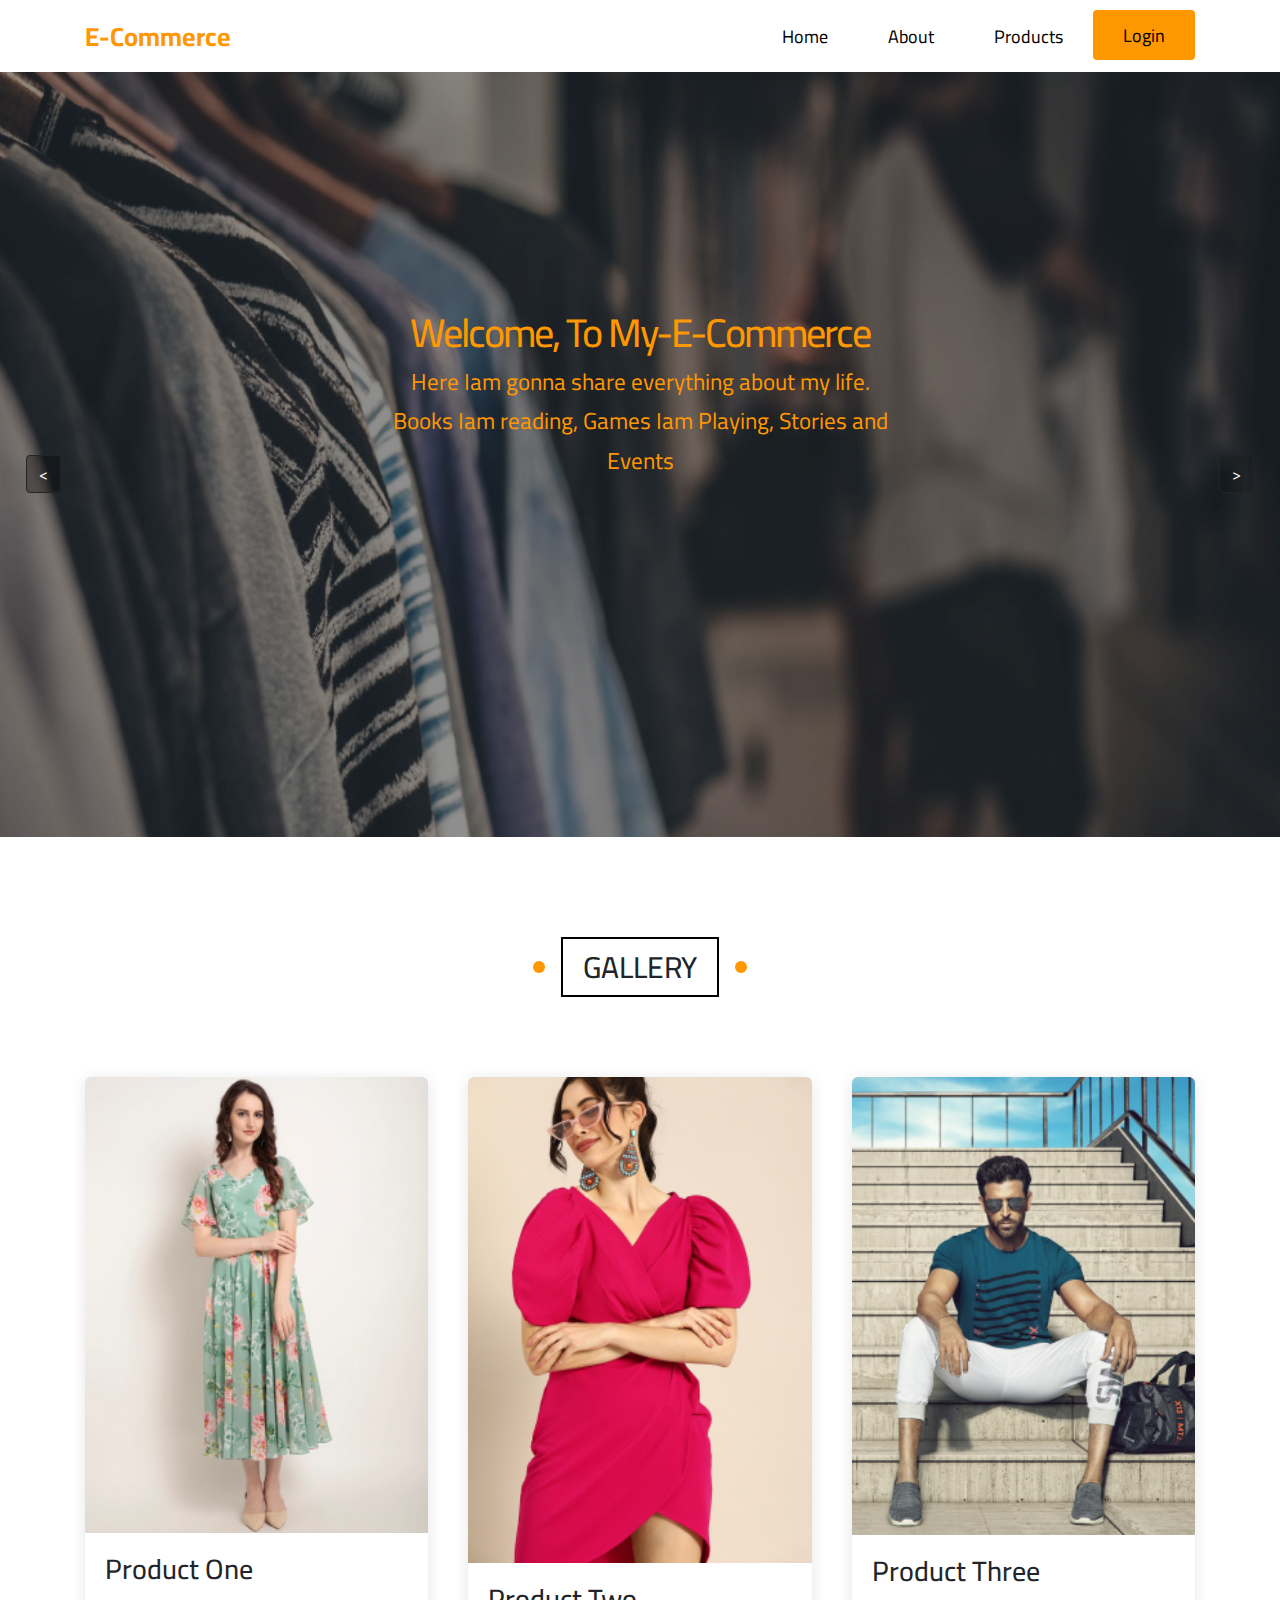
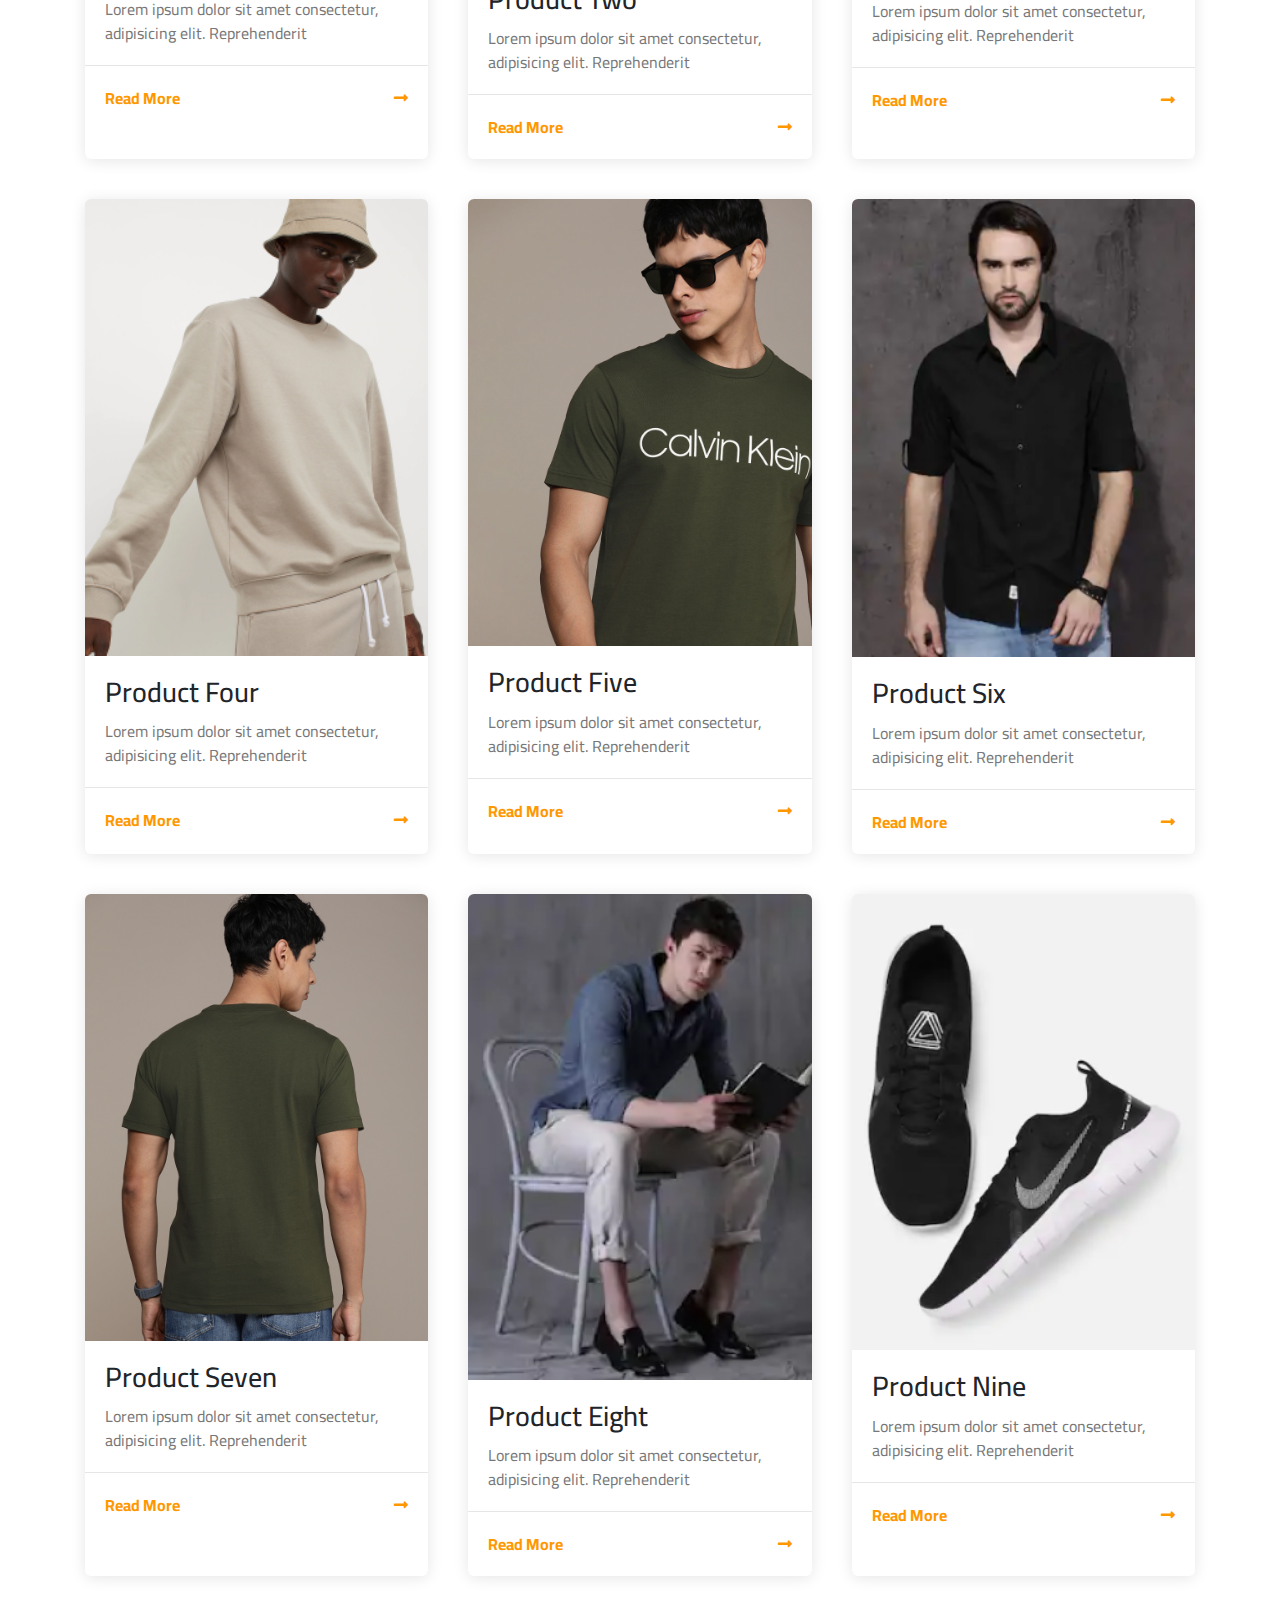
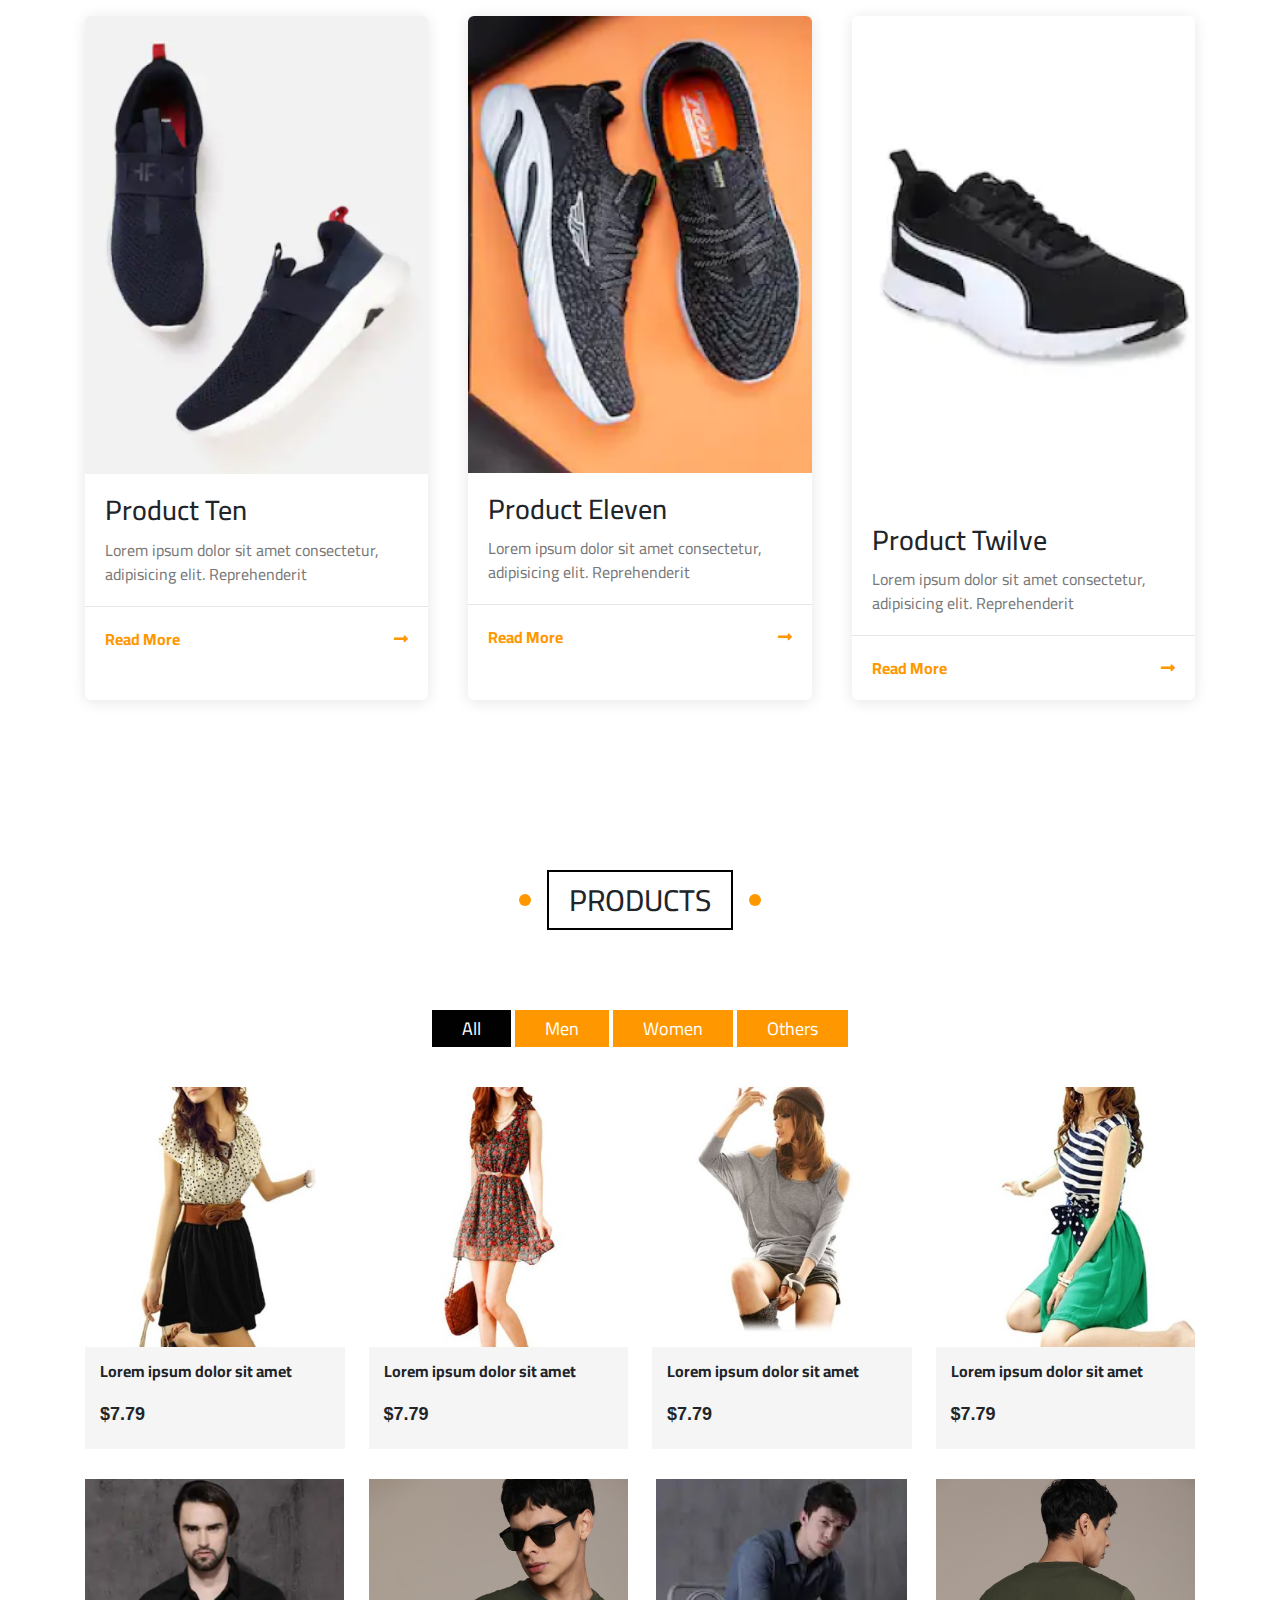
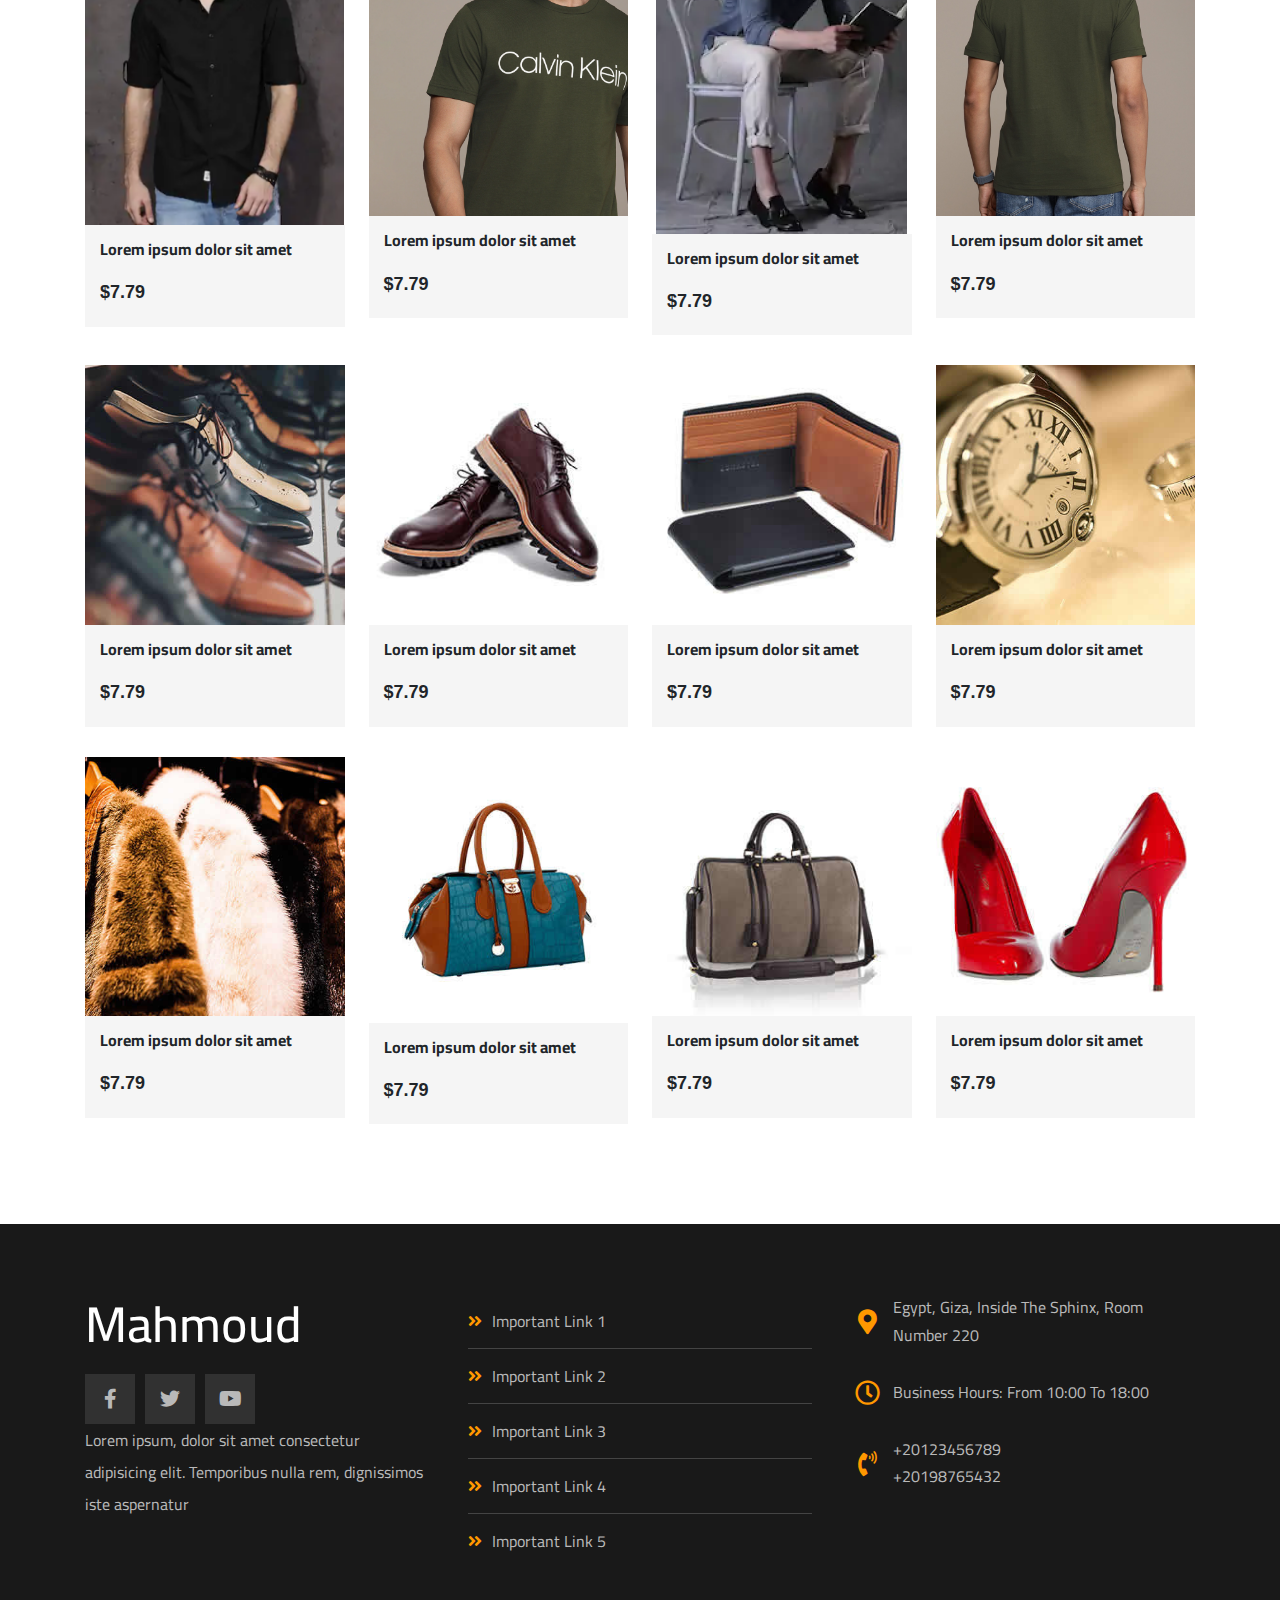
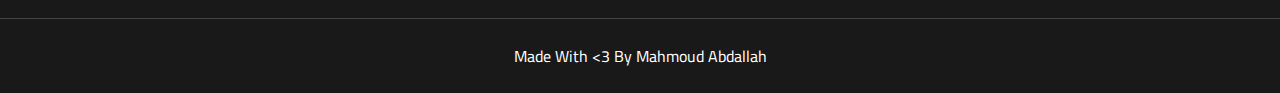
<file: index.html>
<!DOCTYPE html>
<html lang="en">

<head>
    <meta charset="UTF-8" />
    <meta http-equiv="X-UA-Compatible" content="IE=edge" />
    <meta name="viewport" content="width=device-width, initial-scale=1.0" />
    <title>My E-Commerce</title>
    <link rel="stylesheet" href="Css/normalize.css" />
    <!-- Bootstrap  CSS -->
    <link rel="stylesheet" href="Css/bootstrap.min.css" />

    <link rel="stylesheet" href="Css/style.css" />

    <!-- Font Awesome -->
    <link rel="stylesheet" href="Css/all.min.css" />
    <!-- Google Fonts -->
    <link rel="preconnect" href="https://fonts.googleapis.com" />
    <link rel="preconnect" href="https://fonts.gstatic.com" crossorigin />
    <link href="https://fonts.googleapis.com/css2?family=Cairo:wght@300;400;700&display=swap" rel="stylesheet" />
</head>

<body>
          <button id="up">up</button>

    <!-- Start Header -->
    <header id="header">
        <div class="container">
            <a href="#" class="logo">E-Commerce</a>
            <ul class="main-nav">
                <li><a href="index.html">Home</a></li>
                <li><a href="about.html" target="_blank">About</a></li>
                <li><a href="#products">Products</a></li>
                <li>
                    <a class="btn bg-transparent login" href="Login.html" target="_blank">Login</a>
                </li>
            </ul>
        </div>
    </header>
    <!-- End Header -->

    <!-- Start Slider -->
    <section class="landing">
        <button class="btn btn-dark btnone" id="btnone">&lt;</button>
        <button class="btn btn-dark btntwo" id="btntwo">&gt;</button>

        <div class="container">
            <div class="overlay"></div>
            <div class="text">
                <h1>Welcome, To My-E-Commerce</h1>
                <p>
                    Here Iam gonna share everything about my life. Books Iam reading,
                    Games Iam Playing, Stories and Events
                </p>
            </div>
        </div>
    </section>
    <!-- End Slider -->

    <!-- Start Article Section -->
    <section class="articles">
        <h2 class="main-title">Gallery</h2>
        <div class="container">
            <div class="box">
                <img src="img/card1.png" alt="" />
                <div class="content">
                    <h3>Product One</h3>
                    <p>
                        Lorem ipsum dolor sit amet consectetur, adipisicing elit.
                        Reprehenderit
                    </p>
                </div>
                <div class="info">
                    <a  href="Product1.html" target="_blank" >Read More</a>
                    <i class="fas fa-long-arrow-alt-right"></i>
                </div>
            </div>

            <div class="box">
                <img src="img/card4.png" alt="" />
                <div class="content">
                    <h3>Product Two</h3>
                    <p>
                        Lorem ipsum dolor sit amet consectetur, adipisicing elit.
                        Reprehenderit
                    </p>
                </div>
                <div class="info">
                    <a href="Product2.html" target="_blank">Read More</a>
                    <i class="fas fa-long-arrow-alt-right"></i>
                </div>
            </div>

            <div class="box">
                <img src="img/card2.png" alt="" />
                <div class="content">
                    <h3>Product Three</h3>
                    <p>
                        Lorem ipsum dolor sit amet consectetur, adipisicing elit.
                        Reprehenderit
                    </p>
                </div>
                <div class="info">
                    <a href="Product3.html" target="_blank">Read More</a>
                    <i class="fas fa-long-arrow-alt-right"></i>
                </div>
            </div>

            <div class="box">
                <img src="img/card3.png" alt="" />
                <div class="content">
                    <h3>Product Four</h3>
                    <p>
                        Lorem ipsum dolor sit amet consectetur, adipisicing elit.
                        Reprehenderit
                    </p>
                </div>
                <div class="info">
                    <a href="Product4.html" target="_blank">Read More</a>
                    <i class="fas fa-long-arrow-alt-right"></i>
                </div>
            </div>

            <div class="box">
                <img src="img/product image 1.png" alt="" />
                <div class="content">
                    <h3>Product Five</h3>
                    <p>
                        Lorem ipsum dolor sit amet consectetur, adipisicing elit.
                        Reprehenderit
                    </p>
                </div>
                <div class="info">
                    <a href="Product5.html" target="_blank">Read More</a>
                    <i class="fas fa-long-arrow-alt-right"></i>
                </div>
            </div>
            <div class="box">
                <img src="img/card6.png" alt="" />
                <div class="content">
                    <h3>Product Six</h3>
                    <p>
                        Lorem ipsum dolor sit amet consectetur, adipisicing elit.
                        Reprehenderit
                    </p>
                </div>
                <div class="info">
                    <a href="Product6.html" target="_blank">Read More</a>
                    <i class="fas fa-long-arrow-alt-right"></i>
                </div>
            </div>
            <div class="box">
                <img src="img/product image 4.png" alt="" />
                <div class="content">
                    <h3>Product Seven</h3>
                    <p>
                        Lorem ipsum dolor sit amet consectetur, adipisicing elit.
                        Reprehenderit
                    </p>
                </div>
                <div class="info">
                    <a href="Product7.html" target="_blank">Read More</a>
                    <i class="fas fa-long-arrow-alt-right"></i>
                </div>
            </div>
            <div class="box">
                <img src="img/card8.png" alt="" />
                <div class="content">
                    <h3>Product Eight</h3>
                    <p>
                        Lorem ipsum dolor sit amet consectetur, adipisicing elit.
                        Reprehenderit
                    </p>
                </div>
                <div class="info">
                    <a href="Product8.html" target="_blank">Read More</a>
                    <i class="fas fa-long-arrow-alt-right"></i>
                </div>
            </div>
            <div class="box">
                                <img src="img/card9.png" alt="" />

                <div class="content">
                    <h3>Product Nine</h3>
                    <p>
                        Lorem ipsum dolor sit amet consectetur, adipisicing elit.
                        Reprehenderit
                    </p>
                </div>
                <div class="info">
                    <a href="Product9.html" target="_blank">Read More</a>
                    <i class="fas fa-long-arrow-alt-right"></i>
                </div>
            </div>
            <div class="box">
                                <img src="img/card10.png" alt="" />

                <div class="content">
                    <h3>Product Ten</h3>
                    <p>
                        Lorem ipsum dolor sit amet consectetur, adipisicing elit.
                        Reprehenderit
                    </p>
                </div>
                <div class="info">
                    <a href="Product10.html" target="_blank">Read More</a>
                    <i class="fas fa-long-arrow-alt-right"></i>
                </div>
            </div>
            <div class="box">
                <img src="img/card11.png" alt="" />
                <div class="content">
                    <h3>Product Eleven</h3>
                    <p>
                        Lorem ipsum dolor sit amet consectetur, adipisicing elit.
                        Reprehenderit
                    </p>
                </div>
                <div class="info">
                    <a href="Product11.html" target="_blank">Read More</a>
                    <i class="fas fa-long-arrow-alt-right"></i>
                </div>
            </div>
            <div class="box">
           <img src="img/card12.png" alt="" />

                <div class="content">
                    <h3>Product Twilve</h3>
                    <p>
                        Lorem ipsum dolor sit amet consectetur, adipisicing elit.
                        Reprehenderit
                    </p>
                </div>
                <div class="info">
                    <a href="Product12.html" target="_blank">Read More</a>
                    <i class="fas fa-long-arrow-alt-right"></i>
                </div>
            </div>
        </div>
    </section>
    <!-- End Article Section -->

    <!-- Start Products -->
    <section id="products" class="products-box">
        <div class="container">
            <h1 class="main-title">Products</h1>
            <div class="row">
                <div class="col-lg-12">
                    <div class="special-menu text-center">
                        <div class="button-group filter-button-group">
                            <button class="active" data-filter="*" id="all">All</button>
                            <button data-filter=".top-featured" id="menfilter">Men</button>
                            <button data-filter=".top-featured" id="womenfilter">Women </button>
                            <button data-filter=".top-featured" id="otherfilter">Others</button>
                        </div>
                    </div>
                </div>
            </div>

            <div class="row special-list">
                <!-- Women -->


                <div class="col-lg-3 col-md-6 special-grid best-seller women">
                    <div class="products-single fix">
                        <div class="box-img-hover">
                
                            <img src="New folder/ladies/1.jpg" class="img-fluid" alt="Image" />
                
                        </div>
                        <div class="why-text">
                            <h4>Lorem ipsum dolor sit amet</h4>
                            <h5>$7.79</h5>
                        </div>
                    </div>
                </div>
                <div class="col-lg-3 col-md-6 special-grid best-seller women">
                    <div class="products-single fix">
                        <div class="box-img-hover">
                
                            <img src="New folder/ladies/2.jpg" class="img-fluid" alt="Image" />
                
                        </div>
                        <div class="why-text">
                            <h4>Lorem ipsum dolor sit amet</h4>
                            <h5>$7.79</h5>
                        </div>
                    </div>
                </div>
                <div class="col-lg-3 col-md-6 special-grid best-seller women">
                    <div class="products-single fix">
                        <div class="box-img-hover">
                
                            <img src="New folder/ladies/4.jpg" class="img-fluid" alt="Image" />
                
                        </div>
                        <div class="why-text">
                            <h4>Lorem ipsum dolor sit amet</h4>
                            <h5>$7.79</h5>
                        </div>
                    </div>
                </div>
                <div class="col-lg-3 col-md-6 special-grid best-seller women">
                    <div class="products-single fix">
                        <div class="box-img-hover">
                
                            <img src="New folder/ladies/7.jpg" class="img-fluid" alt="Image" />
                
                        </div>
                        <div class="why-text">
                            <h4>Lorem ipsum dolor sit amet</h4>
                            <h5>$7.79</h5>
                        </div>
                    </div>
                </div>


                <!-- MEN -->

                <div class="col-lg-3 col-md-6 special-grid best-seller men">
                    <div class="products-single fix">
                        <div class="box-img-hover">
                
                            <img src="img/card6.png" class="img-fluid" alt="Image" />
                
                        </div>
                        <div class="why-text">
                            <h4>Lorem ipsum dolor sit amet</h4>
                            <h5>$7.79</h5>
                        </div>
                    </div>
                </div>

                <div class="col-lg-3 col-md-6 special-grid best-seller men">
                    <div class="products-single fix">
                        <div class="box-img-hover">
                
                            <img src="img/product image 1.png" class="img-fluid" alt="Image" />
                
                        </div>
                        <div class="why-text">
                            <h4>Lorem ipsum dolor sit amet</h4>
                            <h5>$7.79</h5>
                        </div>
                    </div>
                </div>

                <div class="col-lg-3 col-md-6 special-grid best-seller men">
                    <div class="products-single fix">
                        <div class="box-img-hover">
                
                            <img src="img/card8.png" class="img-fluid" alt="Image" />
                
                        </div>
                        <div class="why-text">
                            <h4>Lorem ipsum dolor sit amet</h4>
                            <h5>$7.79</h5>
                        </div>
                    </div>
                </div>


                <div class="col-lg-3 col-md-6 special-grid best-seller men">
                    <div class="products-single fix">
                        <div class="box-img-hover">

                            <img src="img/product image 4.png" class="img-fluid" alt="Image" />

                        </div>
                        <div class="why-text">
                            <h4>Lorem ipsum dolor sit amet</h4>
                            <h5>$7.79</h5>
                        </div>
                    </div>
                </div>





                <!-- Others -->

                <div class="col-lg-3 col-md-6 special-grid best-seller others">
                    <div class="products-single fix">
                        <div class="box-img-hover">

                            <img src="New folder/images/instagram-img-03.jpg" class="img-fluid" alt="Image" />

                        </div>
                        <div class="why-text">
                            <h4>Lorem ipsum dolor sit amet</h4>
                            <h5>$7.79</h5>
                        </div>
                    </div>
                </div>
                <div class="col-lg-3 col-md-6 special-grid best-seller others">
                    <div class="products-single fix">
                        <div class="box-img-hover">

                            <img src="New folder/ladies/img-3.jpg" class="img-fluid" alt="Image" />

                        </div>
                        <div class="why-text">
                            <h4>Lorem ipsum dolor sit amet</h4>
                            <h5>$7.79</h5>
                        </div>
                    </div>
                </div>

                <div class="col-lg-3 col-md-6 special-grid best-seller others">
                    <div class="products-single fix">
                        <div class="box-img-hover">
                
                            <img src="New folder/ladies/img4.jpg" class="img-fluid" alt="Image" />
                
                        </div>
                        <div class="why-text">
                            <h4>Lorem ipsum dolor sit amet</h4>
                            <h5>$7.79</h5>
                        </div>
                    </div>
                </div>



               
                <div class="col-lg-3 col-md-6 special-grid best-seller others">
                    <div class="products-single fix">
                        <div class="box-img-hover">

                            <img src="New folder/images/instagram-img-08.jpg" class="img-fluid" alt="Image" />

                        </div>
                        <div class="why-text">
                            <h4>Lorem ipsum dolor sit amet</h4>
                            <h5>$7.79</h5>
                        </div>
                    </div>
                </div>
                <div class="col-lg-3 col-md-6 special-grid best-seller others">
                    <div class="products-single fix">
                        <div class="box-img-hover">
                
                            <img src="New folder/images/instagram-img-06.jpg" class="img-fluid" alt="Image" />
                
                        </div>
                        <div class="why-text">
                            <h4>Lorem ipsum dolor sit amet</h4>
                            <h5>$7.79</h5>
                        </div>
                    </div>
                </div>

               
                <div class="col-lg-3 col-md-6 special-grid best-seller others">
                    <div class="products-single fix">
                        <div class="box-img-hover">

                            <img src="New folder/ladies/img-1.jpg" class="img-fluid" alt="Image"  style="height: 266px;"/>

                        </div>
                        <div class="why-text">
                            <h4>Lorem ipsum dolor sit amet</h4>
                            <h5>$7.79</h5>
                        </div>
                    </div>
                </div>

                <div class="col-lg-3 col-md-6 special-grid best-seller others">
                    <div class="products-single fix">
                        <div class="box-img-hover">

                            <img src="New folder/images/women-bag-img.jpg" class="img-fluid" alt="Image" />

                        </div>
                        <div class="why-text">
                            <h4>Lorem ipsum dolor sit amet</h4>
                            <h5>$7.79</h5>
                        </div>
                    </div>
                </div>

                <div class="col-lg-3 col-md-6 special-grid best-seller others">
                    <div class="products-single fix">
                        <div class="box-img-hover">
                
                            <img src="New folder/images/women-shoes-img.jpg" class="img-fluid" alt="Image" />
                
                        </div>
                        <div class="why-text">
                            <h4>Lorem ipsum dolor sit amet</h4>
                            <h5>$7.79</h5>
                        </div>
                    </div>
                </div>

             

                
            </div>
        </div>
    </section>
        <!-- End Products -->

    <!-- Start Footer -->
    <div class="footer">
        <div class="container">
            <div class="box">
                <h3>Mahmoud</h3>
                <ul class="social">
                    <li>
                        <a href="#" class="facebook">
                            <i class="fab fa-facebook-f"></i>
                        </a>
                    </li>
                    <li>
                        <a href="#" class="twitter">
                            <i class="fab fa-twitter"></i>
                        </a>
                    </li>
                    <li>
                        <a href="#" class="youtube">
                            <i class="fab fa-youtube"></i>
                        </a>
                    </li>
                </ul>
                <p class="text">
                    Lorem ipsum, dolor sit amet consectetur adipisicing elit. Temporibus
                    nulla rem, dignissimos iste aspernatur
                </p>
            </div>
            <div class="box">
                <ul class="links">
                    <li><a href="#">Important Link 1</a></li>
                    <li><a href="#">Important Link 2</a></li>
                    <li><a href="#">Important Link 3</a></li>
                    <li><a href="#">Important Link 4</a></li>
                    <li><a href="#">Important Link 5</a></li>
                </ul>
            </div>
            <div class="box">
                <div class="line">
                    <i class="fas fa-map-marker-alt fa-fw"></i>
                    <div class="info">
                        Egypt, Giza, Inside The Sphinx, Room Number 220
                    </div>
                </div>
                <div class="line">
                    <i class="far fa-clock fa-fw"></i>
                    <div class="info">Business Hours: From 10:00 To 18:00</div>
                </div>
                <div class="line">
                    <i class="fas fa-phone-volume fa-fw"></i>
                    <div class="info">
                        <span>+20123456789</span>
                        <span>+20198765432</span>
                    </div>
                </div>
            </div>
        </div>
        <p class="copyright">Made With &lt;3 By Mahmoud Abdallah</p>
    </div>
    <script src="Js/main.js"></script>
</body>

</html>
</file>
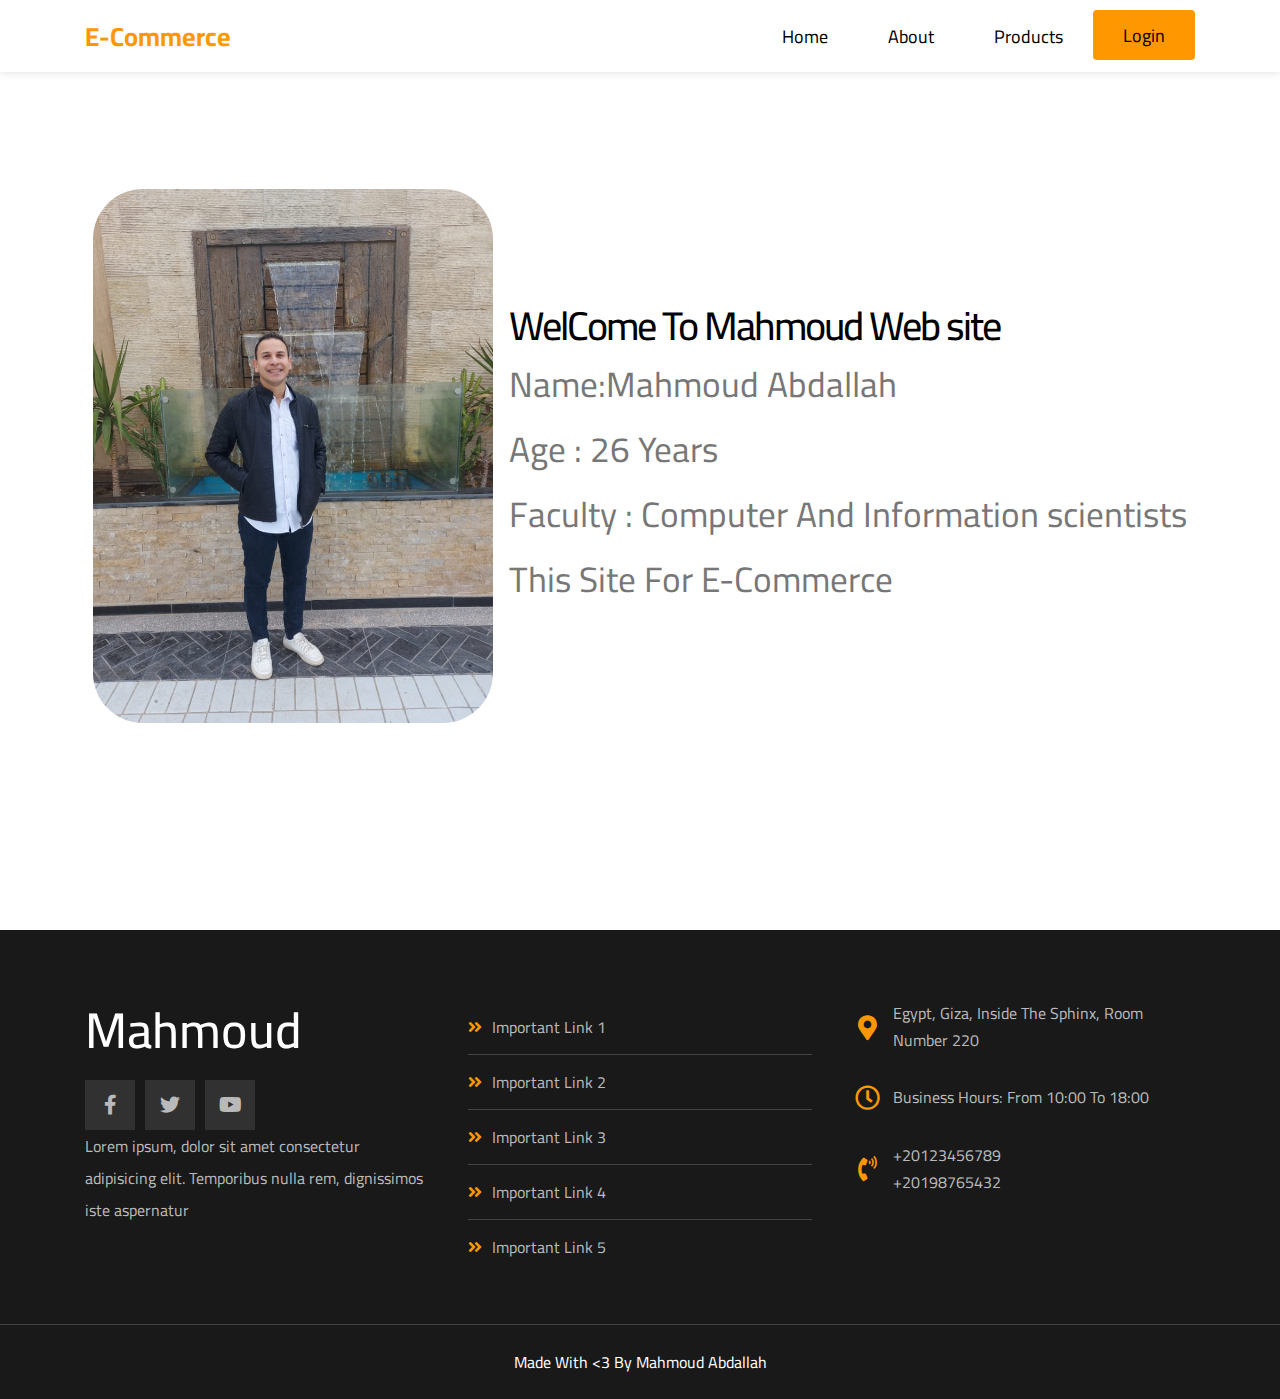
<file: about.html>
<!DOCTYPE html>
<html lang="en">

<head>
    <meta charset="UTF-8">
    <meta http-equiv="X-UA-Compatible" content="IE=edge">
    <meta name="viewport" content="width=device-width, initial-scale=1.0">
    <title>My E-Commerce</title>
    <link rel="stylesheet" href="Css/normalize.css">
    <!-- Bootstrap  CSS -->
    <link rel="stylesheet" href="Css/bootstrap.min.css">
    <link rel="stylesheet" href="Css/about.css">
    <!-- Font Awesome -->
    <link rel="stylesheet" href="Css/all.min.css">
    <!-- Google Fonts -->
    <link rel="preconnect" href="https://fonts.googleapis.com" />
    <link rel="preconnect" href="https://fonts.gstatic.com" crossorigin />
    <link href="https://fonts.googleapis.com/css2?family=Cairo:wght@300;400;700&display=swap" rel="stylesheet" />
</head>

<body>
    <!-- Start Header -->
    <header id="header">
        <div class="container">
            <a href="#" class="logo">E-Commerce</a>
            <ul class="main-nav">
                <li><a href="index.html">Home</a></li>
                <li><a href="about.html" target="_blank">About</a></li>
                <li><a href="#products">Products</a></li>
                <li><a class="btn bg-transparent login" href="Login.html" target="_blank">Login</a></li>
            </ul>
        </div>
    </header>
    <section class="landing">
        <div class="container">
            <div class="image">
                <img src="img/boda.jpg" alt="Landin">

            </div>
            <div class="text">
                <h1>WelCome To Mahmoud Web site</h1>
                <p>Name:Mahmoud Abdallah</p>
                <p>Age : 26 Years</p>
                <p>Faculty : Computer And Information scientists</p>
                <p>This Site For E-Commerce</p>
            </div>

        </div>

    </section>
<!-- Start Footer -->
<div class="footer">
    <div class="container">
        <div class="box">
                <h3>Mahmoud</h3>
            <ul class="social">
                <li>
                    <a href="#" class="facebook">
                        <i class="fab fa-facebook-f"></i>
                    </a>
                </li>
                <li>
                    <a href="#" class="twitter">
                        <i class="fab fa-twitter"></i>
                    </a>
                </li>
                <li>
                    <a href="#" class="youtube">
                        <i class="fab fa-youtube"></i>
                    </a>
                </li>
            </ul>
            <p class="text">
                Lorem ipsum, dolor sit amet consectetur adipisicing elit. Temporibus nulla rem, dignissimos iste
                aspernatur
            </p>
        </div>
        <div class="box">
            <ul class="links">
                <li><a href="#">Important Link 1</a></li>
                <li><a href="#">Important Link 2</a></li>
                <li><a href="#">Important Link 3</a></li>
                <li><a href="#">Important Link 4</a></li>
                <li><a href="#">Important Link 5</a></li>
            </ul>
        </div>
        <div class="box">
            <div class="line">
                <i class="fas fa-map-marker-alt fa-fw"></i>
                <div class="info">Egypt, Giza, Inside The Sphinx, Room Number 220</div>
            </div>
            <div class="line">
                <i class="far fa-clock fa-fw"></i>
                <div class="info">Business Hours: From 10:00 To 18:00</div>
            </div>
            <div class="line">
                <i class="fas fa-phone-volume fa-fw"></i>
                <div class="info">
                    <span>+20123456789</span>
                    <span>+20198765432</span>
                </div>
            </div>
        </div>
        
    </div>
        <p class="copyright">Made With &lt;3 By Mahmoud Abdallah</p>
</div>
</body>

</html>
</file>
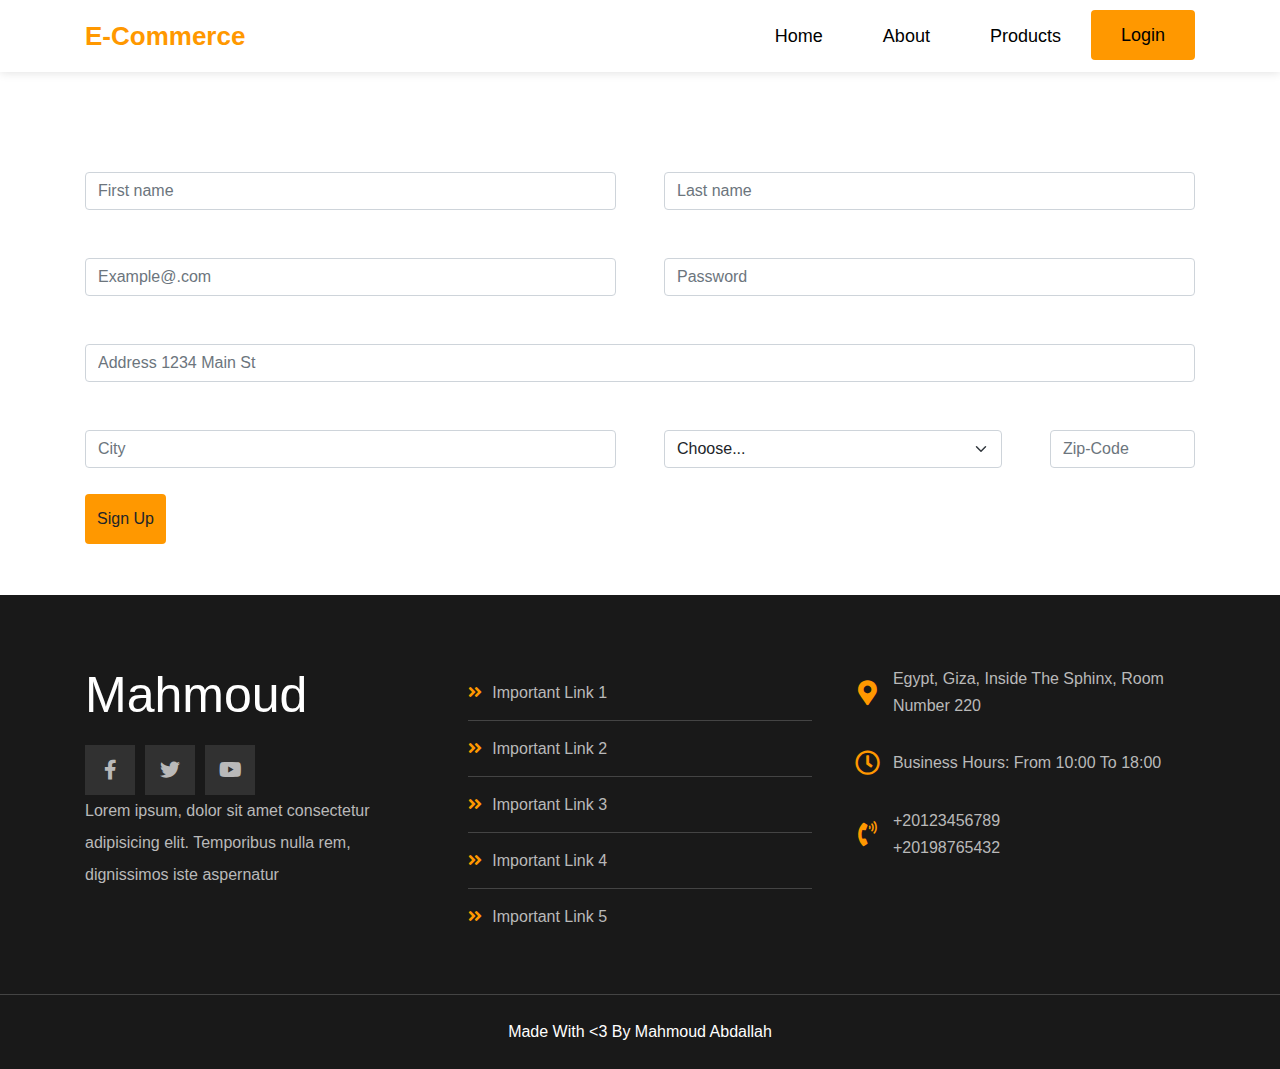
<file: Login.html>
<!DOCTYPE html>
<html lang="en">

<head>
    <meta charset="UTF-8">
    <meta http-equiv="X-UA-Compatible" content="IE=edge">
    <meta name="viewport" content="width=device-width, initial-scale=1.0">

    <title>Login</title>
    <link rel="stylesheet" href="Css/bootstrap.min.css">
    <link rel="stylesheet" href="Css/style.css">
    <link rel="stylesheet" href="Css/validation.css">
    <link rel="stylesheet" href="Css/all.min.css">
</head>

<body>
    <header id="header">
        <div class="container">
            <a href="#" class="logo">E-Commerce</a>
            <ul class="main-nav">
                <li><a href="index.html">Home</a></li>
                <li><a href="about.html" target="_blank">About</a></li>
                <li><a href="#products">Products</a></li>
                <li><a class="btn bg-transparent login" href="Login.html" target="_blank">Login</a></li>
            </ul>
        </div>
    </header>



    <section class="container">
        <div class="div-form">
            <form class="row g-5 mb-5">
                <div class="col-lg-6">
                    <input class="col-lg-6 form-control " type="text" placeholder="First name" aria-label="First name">
                     <span class="valid">please Enter from 3 to 10 character </span>

                </div>
                <div class="col-lg-6">
                    <input type="text" class="form-control" placeholder="Last name" aria-label="Last name">
                    <span class="valid"> please Enter from 3 to 10 character</span>

                </div>
                <div class="col-lg-6">
                    <input type="email" class="form-control" id="inputEmail4" placeholder="Example@.com">
                    <span class="valid"> please Enter Valid Email </span>

                </div>
                <div class="col-lg-6">
                    <input type="password" class="form-control" id="inputPassword4" placeholder="Password">
                    <span class="valid"> please Enter Password min 8 number</span>

                </div>
                <div class="col-12">
                    <input type="text" class="form-control" id="inputAddress" placeholder="Address 1234 Main St">
                    <span class="valid"> please Enter Valid Address</span>

                </div>

                <div class="col-lg-6">
                    <input type="text" class="form-control" id="inputCity" placeholder="City">
                  <span class="valid"> please Enter Valid City</span>

                </div>
                <div class="col-lg-4">
                    <select id="inputState" class="form-select" placeholder="State">
                        <option selected>Choose...</option>
                        <option>Married</option>
                        <option>Single</option>
                    </select>
            <span class="valid"> please Enter Select Choose</span>

                </div>
                <div class="col-lg-2">
                    <input type="text" class="form-control" id="inputZip" placeholder="Zip-Code">
                     <span class="valid">  Enter Z-Code </span>

                </div>

                <div class="col-12 ps-4 g-3">
                    <button id="submit" class="btn bg-transparent login" type="button">Sign Up</button>
                </div>
            </form>

        </div>
    </section>



    <!-- Start Footer -->
    <div class="footer">
        <div class="container">
            <div class="box">
                <h3>Mahmoud</h3>
                <ul class="social">
                    <li>
                        <a href="#" class="facebook">
                            <i class="fab fa-facebook-f"></i>
                        </a>
                    </li>
                    <li>
                        <a href="#" class="twitter">
                            <i class="fab fa-twitter"></i>
                        </a>
                    </li>
                    <li>
                        <a href="#" class="youtube">
                            <i class="fab fa-youtube"></i>
                        </a>
                    </li>
                </ul>
                <p class="text">
                    Lorem ipsum, dolor sit amet consectetur adipisicing elit. Temporibus nulla rem, dignissimos iste
                    aspernatur
                </p>
            </div>
            <div class="box">
                <ul class="links">
                    <li><a href="#">Important Link 1</a></li>
                    <li><a href="#">Important Link 2</a></li>
                    <li><a href="#">Important Link 3</a></li>
                    <li><a href="#">Important Link 4</a></li>
                    <li><a href="#">Important Link 5</a></li>
                </ul>
            </div>
            <div class="box">
                <div class="line">
                    <i class="fas fa-map-marker-alt fa-fw"></i>
                    <div class="info">Egypt, Giza, Inside The Sphinx, Room Number 220</div>
                </div>
                <div class="line">
                    <i class="far fa-clock fa-fw"></i>
                    <div class="info">Business Hours: From 10:00 To 18:00</div>
                </div>
                <div class="line">
                    <i class="fas fa-phone-volume fa-fw"></i>
                    <div class="info">
                        <span>+20123456789</span>
                        <span>+20198765432</span>
                    </div>
                </div>
            </div>

        </div>
        <p class="copyright">Made With &lt;3 By Mahmoud Abdallah</p>
    </div>

    <script src="Js/bootstrap.bundle.js"></script>
    <script src="Js/validation.js"></script>
</body>

</html>
</file>
<file: Css/style.css>
:root {
    --main-color: #ff9800;
    --main-transition: 0.3s;
    --main-padding-top: 100px;
    --main-padding-bottom: 100px;
    --section-background: #ececec;
}

html {
    scroll-behavior: smooth;
}

body {
    font-family: "Cairo", sans-serif;
}

a {
    text-decoration: none;
}

ul {
    list-style: none;
    margin: 0;
    padding: 0;
}

.container {
    padding-left: 15px;
    padding-right: 15px;
    margin-left: auto;
    margin-right: auto;
}

/* Small */
@media (min-width: 768px) {
    .container {
        width: 750px;
    }
}

/* Medium */
@media (min-width: 992px) {
    .container {
        width: 970px;
    }
}

/* Large */
@media (min-width: 1200px) {
    .container {
        width: 1170px;
    }
}

/*Main Title */
.main-title {
    text-transform: uppercase;
    margin: 0 auto 80px;
    border: 2px solid black;
    padding: 10px 20px;
    font-size: 30px;
    width: fit-content;
    position: relative;
    z-index: 1;
    transition: var(--main-transition);
}

#up {
    background-color: var(--main-color);
    border:none;
    font-weight: bold;
    padding: 10px;
    border-radius:4px;
    color:white;
     position: fixed;
    bottom: 20px;
    right: 20px;
    display: none;
    z-index:10;
    cursor: pointer;
}

.main-title::before,
.main-title::after {
    content: "";
    width: 12px;
    height: 12px;
    background-color: var(--main-color);
    position: absolute;
    border-radius: 50%;
    top: 50%;
    transform: translateY(-50%);
}

.main-title::before {
    left: -30px;
}

.main-title::after {
    right: -30px;
}

.main-title:hover::before {
    z-index: -1;
    animation: left-move 0.5s linear forwards;
}

.main-title:hover::after {
    z-index: -1;
    animation: right-move 0.5s linear forwards;
}

.main-title:hover {
    color: white;
    border: 2px solid white;
    transition-delay: 0.5s;
}

/*Start Header*/

header {
    background-color: white;
    position: relative;
    -webkit-box-shadow: 0 0 10px #ddd;
    -moz-box-shadow: 0 0 10px #ddd;
    box-shadow: 0 0 10px #ddd;
}

header .container {
    display: flex;
    justify-content: space-between;
    align-items: center;
    flex-wrap: wrap;
    position: relative;
}

header .logo {
    color: var(--main-color);
    font-size: 26px;
    font-weight: bold;
    height: 72px;
    display: flex;
    justify-content: center;
    align-items: center;
}

@media (max-width: 767px) {
    header .logo {
        width: 100%;
        height: 50px;
    }
}

.main-nav {
    display: flex;
}

@media (max-width: 767px) {
    .main-nav {
        margin: auto;
    }
}



.main-nav>li>a {
    display: flex;
    justify-content: center;
    align-items: center;
    height: 72px;
    position: relative;
    color: black;
    padding: 0 30px;
    overflow: hidden;
    font-size: 18px;
    transition: var(--main-transition);
}

@media (max-width: 767px) {
    .main-nav>li>a {
        padding: 10px;
        font-size: 14px;
        height: 40px;
    }
}

.main-nav>li>a::before {
    content: "";
    position: absolute;
    width: 100%;
    height: 4px;
    background-color: var(--main-color);
    bottom: 0;
    left: -100%;
    transition: var(--main-transition);
}

.main-nav>li>a:hover {
    color: var(--main-color);
    background-color: #fafafa;
}

.main-nav>li>a:hover::before {
    left: 0;
}

/*End Header*/

/*Start Landing Page*/
.landing {
    position: relative;
    background-image: url("../Images/5.png");
    background-repeat: no-repeat;
    background-position: center;
    background-size: cover;
    z-index: 0;
}

.login {
    background-color: var(--main-color) !important;
    outline: none;
    border: none;
    height: 50px !important;
    margin-top: 10px !important;
    text-align: center !important;
}

.login:hover {
    color: white !important;
}


.btnone {
    position: absolute;
    top: 50%;
    left: 2%;
    cursor: pointer;
    text-align: center;
    color: #fff;
    background-color: rgba(0, 0, 0, .3);
    outline: none;
    z-index: 2
}

.btntwo {
    position: absolute;
    top: 50%;
    right: 2%;
    cursor: pointer;
    text-align: center;
    color: #fff;
    background-color: rgba(0, 0, 0, .1);
    outline: none;
    z-index: 2;
}

/* .landing::before {
    content: "";
    position: absolute;
    left: 0;
    top: -40px;
    width: 100%;
    height: 100%;
    background-image: url("../Images/2.jpg");
    background-repeat: no-repeat;
    background-position: center;
    background-size: cover;
    z-index: -2;

} */

.overlay::after {
    content: "";
    position: absolute;
    top: 0;
    left: 0;
    width: 100%;
    height: 100%;
    z-index: -1;
    background-color: rgba(0, 0, 0, .3);
}


.landing .container {
    min-height: 85vh;
    display: flex;
    justify-content: center;
    align-items: center;
    padding-bottom: 120px;
}

.landing .text {
    text-align: center;
}

@media (max-width: 991px) {
    .landing .text {
        text-align: center;
    }
}

.landing .text h1 {
    font-size: 40px;
    margin: 0;
    letter-spacing: -2px;
    color: var(--main-color);
    text-align: center
}

@media (max-width: 767px) {
    .landing .text h1 {
        font-size: 28px;
    }
}

.landing .text p {
    font-size: 23px;
    line-height: 1.7;
    margin: 5px 0 0;
    /* color: #ececec; */
    color: var(--main-color);
    max-width: 500px;
    text-align: center;
}

@media (max-width: 991px) {
    .landing .text p {
        margin: 10px auto;
    }
}

@media (max-width: 767px) {
    .landing .text p {
        font-size: 18px;
    }
}

/*End Landing Page*/


/*Start Categories*/
.articles {
    padding-top: var(--main-padding-top);
    padding-bottom: var(--main-padding-bottom);
    position: relative;
}

.articles .container {
    display: grid;
    grid-template-columns: repeat(auto-fill, minmax(250px, 1fr));
    gap: 40px;
}

.articles .box {
    box-shadow: 0 2px 15px rgb(0 0 0 / 10%);
    background-color: white;
    border-radius: 6px;
    overflow: hidden;
    transition: transform var(--main-transition), box-shadow var(--main-transition);
}

.articles .box:hover {
    transform: translateY(-10px);
    box-shadow: 0 2px 15px rgb(0 0 0 / 20%);
}

.articles .box img {
    width: 100%;
    max-width: 100%;
}

.articles .box .content {
    padding: 20px;
}

.articles .box .content h3 {
    margin: 0;
}

.articles .box .content p {
    margin: 10px 0 0;
    line-height: 1.5;
    color: #777;
}

.articles .box .info {
    padding: 20px;
    border-top: 1px solid #e6e6e7;
    display: flex;
    justify-content: space-between;
    align-items: center;
}

.articles .box .info a {
    color: var(--main-color);
    font-weight: bold;
}

.articles .box .info i {
    color: var(--main-color);
}

.articles .box:hover .info i {
    animation: moving-arrow 0.6s linear infinite;
}

/*End Categories*/

/* Start Product */
.title-all {
    margin-bottom: 30px;
}

.title-all h1 {
    font-size: 32px;
    font-weight: 700;
    color: #010101;
}

.title-all p {
    color: #999999;
    font-size: 16px;
}

.products-box {
    padding: 70px 0px;
}

.special-menu {
    margin-bottom: 40px;
}

.filter-button-group {
    display: inline-block;
}

.filter-button-group button {
    background: var(--main-color);
    color: #ffffff;
    border: none;
    cursor: pointer;
    padding: 5px 30px;
    font-size: 18px;
}

.filter-button-group button.active {
    background: #010101;
}

.filter-button-group button:hover {
    color: var(--main-color);
    background-color: #fafafa;
}


.products-single {
    overflow: hidden;
    position: relative;
    margin-bottom: 30px;
}



.box-img-hover img {
    margin: 0 auto;
    text-align: center;
    display: block;
}


.why-text {
    background: #f5f5f5;
    padding: 15px;
}

.why-text h4 {
    font-size: 16px;
    font-weight: 700;
    padding-bottom: 15px;
}

.why-text h5 {
    font-size: 18px;
    font-family: 'Montserrat', sans-serif;
    padding: 0px;
    font-weight: 600;
}






.mask-icon a.cart {
    background: #d33b33;
    position: absolute;
    bottom: 0;
    right: 0px;
    padding: 10px 20px;
    font-weight: 700;
    color: #ffffff;
}







/* End Gallery */



/* Start Footer */
.footer {
    background-color: #191919;
    padding: 70px 0 0;
}

@media (max-width: 767px) {
    .footer {
        text-align: center;
    }
}

.footer .container {
    display: grid;
    grid-template-columns: repeat(auto-fill, minmax(300px, 1fr));
    gap: 40px;
}

.footer .box h3 {
    color: white;
    font-size: 50px;
    margin: 0 0 20px;
}

.footer .box .social {
    display: flex;
}

@media (max-width: 767px) {
    .footer .box .social {
        justify-content: center;
    }
}

.footer .box .social li {
    margin-right: 10px;
}

.footer .box .social li a {
    background-color: #313131;
    color: #b9b9b9;
    display: inline-flex;
    justify-content: center;
    align-items: center;
    width: 50px;
    height: 50px;
    font-size: 20px;
    transition: var(--main-transition);
}

.footer .box .social .facebook:hover {
    background-color: #1877f2;
}

.footer .box .social .twitter:hover {
    background-color: #1da1f2;
}

.footer .box .social .youtube:hover {
    background-color: #ff0000;
}

.footer .box .text {
    line-height: 2;
    color: #b9b9b9;
}

.footer .box .links li {
    padding: 15px 0;
    transition: var(--main-transition);
}

.footer .box .links li:not(:last-child) {
    border-bottom: 1px solid #444;
}

.footer .box .links li:hover {
    padding-left: 10px;
}

.footer .box .links li:hover a {
    color: white;
}

.footer .box .links li a {
    color: #b9b9b9;
    transition: var(--main-transition);
}

.footer .box .links li a::before {
    font-family: "Font Awesome 5 Free";
    content: "\F101";
    font-weight: 900;
    margin-right: 10px;
    color: var(--main-color);
}

.footer .box .line {
    display: flex;
    align-items: center;
    color: #b9b9b9;
    margin-bottom: 30px;
}

@media (max-width: 767px) {
    .footer .box .line {
        flex-direction: column;
    }
}

.footer .box .line i {
    font-size: 25px;
    color: var(--main-color);
    margin-right: 10px;
}

@media (max-width: 767px) {
    .footer .box .line i {
        margin-right: 0;
        margin-bottom: 15px;
    }
}

.footer .box .line .info {
    line-height: 1.7;
    flex: 1;
}

.footer .box .line .info span {
    display: block;
}

.footer .footer-gallery img {
    width: 78px;
    border: 3px solid white;
    margin: 2px;
}

.footer .copyright {
    padding: 25px 0;
    text-align: center;
    color: white;
    margin: 50px 0 0;
    border-top: 1px solid #444;
}

/* End Footer */



/*Start Animations*/
@keyframes left-move {
    50% {
        left: 0;
        width: 12px;
        height: 12px;
    }

    100% {
        left: 0;
        border-radius: 0;
        width: 50%;
        height: 100%;
    }
}

@keyframes right-move {
    50% {
        right: 0;
        width: 12px;
        height: 12px;
    }

    100% {
        right: 0;
        border-radius: 0;
        width: 50%;
        height: 100%;
    }
}

@keyframes moving-arrow {
    100% {
        transform: translateX(10px);
    }
}
</file>
<file: Css/about.css>
:root {
    --main-color: #ff9800;
    --main-transition: 0.3s;
    --main-padding-top: 100px;
    --main-padding-bottom: 100px;
    --section-background: #ececec;
}

html {
    scroll-behavior: smooth;
}

body {
    font-family: "Cairo", sans-serif;
}

a {
    text-decoration: none;
}

ul {
    list-style: none;
    margin: 0;
    padding: 0;
}

.container {
    padding-left: 15px;
    padding-right: 15px;
    margin-left: auto;
    margin-right: auto;
}

/* Small */
@media (min-width: 768px) {
    .container {
        width: 750px;
    }
}

/* Medium */
@media (min-width: 992px) {
    .container {
        width: 970px;
    }
}

/* Large */
@media (min-width: 1200px) {
    .container {
        width: 1170px;
    }
}



/*Start Header*/

header {
    background-color: white;
    position: relative;
    -webkit-box-shadow: 0 0 10px #ddd;
    -moz-box-shadow: 0 0 10px #ddd;
    box-shadow: 0 0 10px #ddd;
}

header .container {
    display: flex;
    justify-content: space-between;
    align-items: center;
    flex-wrap: wrap;
    position: relative;
}

header .logo {
    color: var(--main-color);
    font-size: 26px;
    font-weight: bold;
    height: 72px;
    display: flex;
    justify-content: center;
    align-items: center;
}

@media (max-width: 767px) {
    header .logo {
        width: 100%;
        height: 50px;
    }
}

header .main-nav {
    display: flex;
}

@media (max-width: 767px) {
    header .main-nav {
        margin: auto;
    }
}



header .main-nav>li>a {
    display: flex;
    justify-content: center;
    align-items: center;
    height: 72px;
    position: relative;
    color: black;
    padding: 0 30px;
    overflow: hidden;
    font-size: 18px;
    transition: var(--main-transition);
}

@media (max-width: 767px) {
    header .main-nav>li>a {
        padding: 10px;
        font-size: 14px;
        height: 40px;
    }
}

header .main-nav>li>a::before {
    content: "";
    position: absolute;
    width: 100%;
    height: 4px;
    background-color: var(--main-color);
    bottom: 0;
    left: -100%;
    transition: var(--main-transition);
}

header .main-nav>li>a:hover {
    color: var(--main-color);
    background-color: #fafafa;
}

header .main-nav>li>a:hover::before {
    left: 0;
}

/*End Header*/

/*Start Landing Page*/
.landing {
    position: relative;
    margin-top: 30px;
}


.landing .container {
    min-height: calc(100vh - 72px);
    display: flex;
    align-items: center;
    padding-bottom: 120px;
    justify-content: space-around;
}



@media (max-width: 991px) {
    .landing .text {
        text-align: center;
    }
}

.landing .text h1 {
    font-size: 40px;
    margin: 0;
    letter-spacing: -2px;
    color: black
}

@media (max-width: 767px) {
    .landing .text h1 {
        font-size: 28px;
    }
}

.landing .text p {
    font-size: 2.2rem;
    line-height: 1.7;
    margin: 5px 0 0;
    color: #777;
}



.landing .image img {
    width: 400px;
    border-radius: 50px;
}

.btnone {
    display: flex;
    justify-content: center;
    align-items: center;
    height: 60px !important;
    position: relative;
    color: black;
    padding: 0 30px;
    overflow: hidden;
    font-size: 18px;
    transition: var(--main-transition);
}

.login {
    background-color: var(--main-color) !important;
    outline: none;
    border: none;
    height: 50px !important;
    margin-top: 10px !important;
    text-align: center !important;
}

.login:hover {
    color: white !important;
}

/* Start Footer */
.footer {
    background-color: #191919;
    padding: 70px 0 0;
}

@media (max-width: 767px) {
    .footer {
        text-align: center;
    }
}

.footer .container {
    display: grid;
    grid-template-columns: repeat(auto-fill, minmax(300px, 1fr));
    gap: 40px;
}

.footer .box h3 {
    color: white;
    font-size: 50px;
    margin: 0 0 20px;
}

.footer .box .social {
    display: flex;
}

@media (max-width: 767px) {
    .footer .box .social {
        justify-content: center;
    }
}

.footer .box .social li {
    margin-right: 10px;
}

.footer .box .social li a {
    background-color: #313131;
    color: #b9b9b9;
    display: inline-flex;
    justify-content: center;
    align-items: center;
    width: 50px;
    height: 50px;
    font-size: 20px;
    transition: var(--main-transition);
}

.footer .box .social .facebook:hover {
    background-color: #1877f2;
}

.footer .box .social .twitter:hover {
    background-color: #1da1f2;
}

.footer .box .social .youtube:hover {
    background-color: #ff0000;
}

.footer .box .text {
    line-height: 2;
    color: #b9b9b9;
}

.footer .box .links li {
    padding: 15px 0;
    transition: var(--main-transition);
}

.footer .box .links li:not(:last-child) {
    border-bottom: 1px solid #444;
}

.footer .box .links li:hover {
    padding-left: 10px;
}

.footer .box .links li:hover a {
    color: white;
}

.footer .box .links li a {
    color: #b9b9b9;
    transition: var(--main-transition);
}

.footer .box .links li a::before {
    font-family: "Font Awesome 5 Free";
    content: "\F101";
    font-weight: 900;
    margin-right: 10px;
    color: var(--main-color);
}

.footer .box .line {
    display: flex;
    align-items: center;
    color: #b9b9b9;
    margin-bottom: 30px;
}

@media (max-width: 767px) {
    .footer .box .line {
        flex-direction: column;
    }
}

.footer .box .line i {
    font-size: 25px;
    color: var(--main-color);
    margin-right: 10px;
}

@media (max-width: 767px) {
    .footer .box .line i {
        margin-right: 0;
        margin-bottom: 15px;
    }
}

.footer .box .line .info {
    line-height: 1.7;
    flex: 1;
}

.footer .box .line .info span {
    display: block;
}



.footer .copyright {
    padding: 25px 0;
    text-align: center;
    color: white;
    margin: 50px 0 0;
    border-top: 1px solid #444;
}

/* End Footer */
</file>
<file: Css/validation.css>
html {
    scroll-behavior: smooth;
}

body {
    font-family: "Cairo", sans-serif;
}


.div-form {
    margin-top: 100px;
    padding-bottom: 3px;
}

.required:after {
    content: "*";
    width: 5px;
    height: 5px;
    color: red
}

.login {
    background-color: var(--main-color) !important;
    outline: none;
    border: none;
    height: 50px !important;
    margin-top: 10px !important;
    text-align: center !important;
}

.login:hover {
    color: white !important;
}

/* Start Footer */
.footer {
    background-color: #191919;
    padding: 70px 0 0;
}

@media (max-width: 767px) {
    .footer {
        text-align: center;
    }
}

.footer .container {
    display: grid;
    grid-template-columns: repeat(auto-fill, minmax(300px, 1fr));
    gap: 40px;
}

.footer .box h3 {
    color: white;
    font-size: 50px;
    margin: 0 0 20px;
}

.footer .box .social {
    display: flex;
}

@media (max-width: 767px) {
    .footer .box .social {
        justify-content: center;
    }
}

.footer .box .social li {
    margin-right: 10px;
}

.footer .box .social li a {
    background-color: #313131;
    color: #b9b9b9;
    display: inline-flex;
    justify-content: center;
    align-items: center;
    width: 50px;
    height: 50px;
    font-size: 20px;
    transition: var(--main-transition);
}

.footer .box .social .facebook:hover {
    background-color: #1877f2;
}

.footer .box .social .twitter:hover {
    background-color: #1da1f2;
}

.footer .box .social .youtube:hover {
    background-color: #ff0000;
}

.footer .box .text {
    line-height: 2;
    color: #b9b9b9;
}

.footer .box .links li {
    padding: 15px 0;
    transition: var(--main-transition);
}

.footer .box .links li:not(:last-child) {
    border-bottom: 1px solid #444;
}

.footer .box .links li:hover {
    padding-left: 10px;
}

.footer .box .links li:hover a {
    color: white;
}

.footer .box .links li a {
    color: #b9b9b9;
    transition: var(--main-transition);
}

.footer .box .links li a::before {
    font-family: "Font Awesome 5 Free";
    content: "\F101";
    font-weight: 900;
    margin-right: 10px;
    color: var(--main-color);
}

.footer .box .line {
    display: flex;
    align-items: center;
    color: #b9b9b9;
    margin-bottom: 30px;
}

@media (max-width: 767px) {
    .footer .box .line {
        flex-direction: column;
    }
}

.footer .box .line i {
    font-size: 25px;
    color: var(--main-color);
    margin-right: 10px;
}

@media (max-width: 767px) {
    .footer .box .line i {
        margin-right: 0;
        margin-bottom: 15px;
    }
}

.footer .box .line .info {
    line-height: 1.7;
    flex: 1;
}

.footer .box .line .info span {
    display: block;
}

.footer .copyright {
    padding: 25px 0;
    text-align: center;
    color: white;
    margin: 50px 0 0;
    border-top: 1px solid #444;
}
/* End Footer */

.valid {
   
    color:red;
    display: none;
}
</file>
